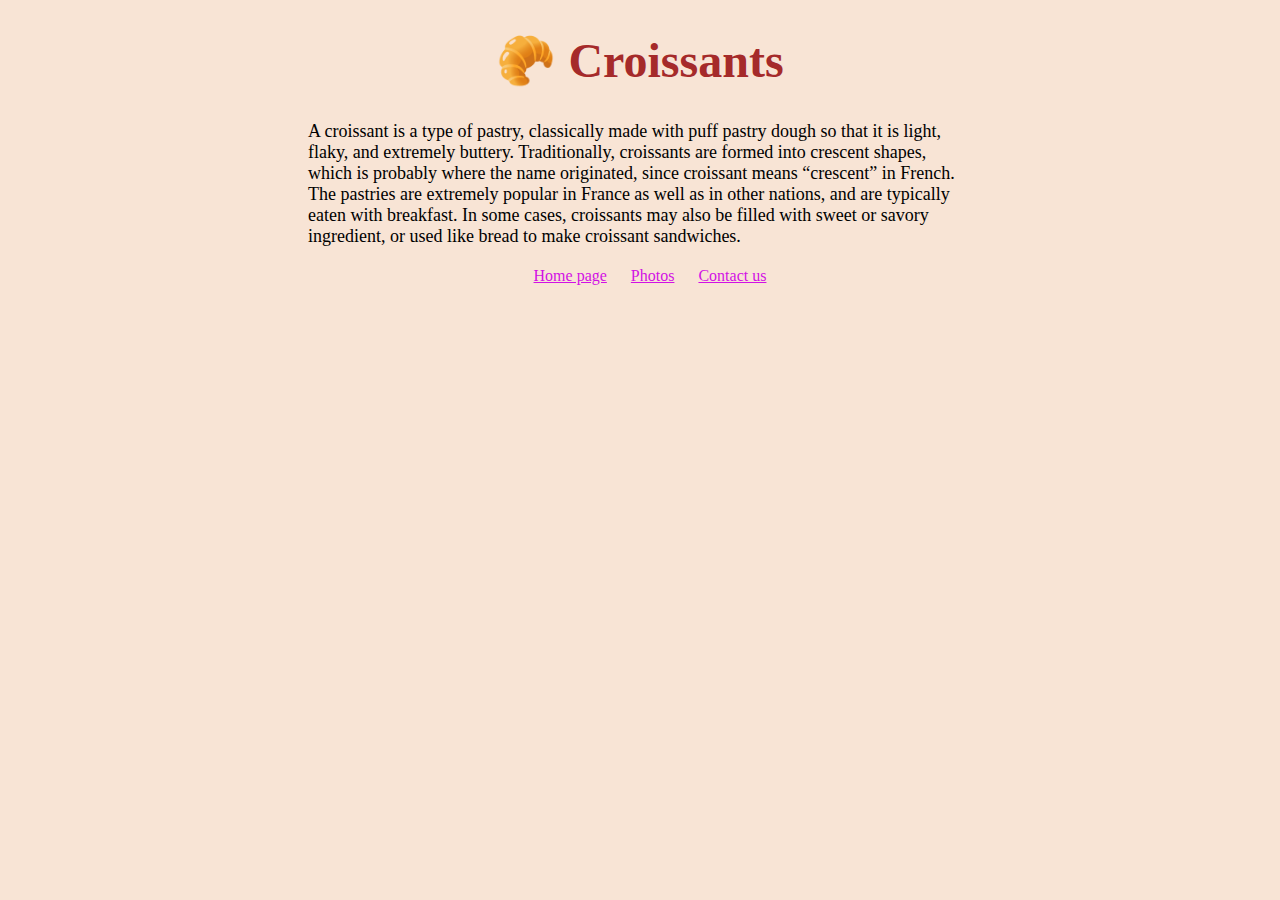
<file: index.html>
<!DOCTYPE html>
<html lang="en">
  <head>
    <meta charset="UTF-8" />
    <meta http-equiv="X-UA-Compatible" content="IE=edge" />
    <meta name="description" content="Our croisants for you!!!" />
    <meta name="viewport" content="width=device-width, initial-scale=1.0" />
    <title>Homepage</title>
    <link rel="stylesheet" href="./styles/app.css" />
  </head>
  <body>
    <h1>🥐 Croissants</h1>
    <p>
      A croissant is a type of pastry, classically made with puff pastry dough
      so that it is light, flaky, and extremely buttery. Traditionally,
      croissants are formed into crescent shapes, which is probably where the
      name originated, since croissant means “crescent” in French. The pastries
      are extremely popular in France as well as in other nations, and are
      typically eaten with breakfast. In some cases, croissants may also be
      filled with sweet or savory ingredient, or used like bread to make
      croissant sandwiches.
    </p>
    <div class="links">
      <a href="./index.html" title="Home page">Home page</a>
      <a href="./photos.html" title="croissant`s photos">Photos</a>
      <a href="./contact.html" title="contact croissant.com">Contact us</a>
    </div>
  </body>
</html>
</file>
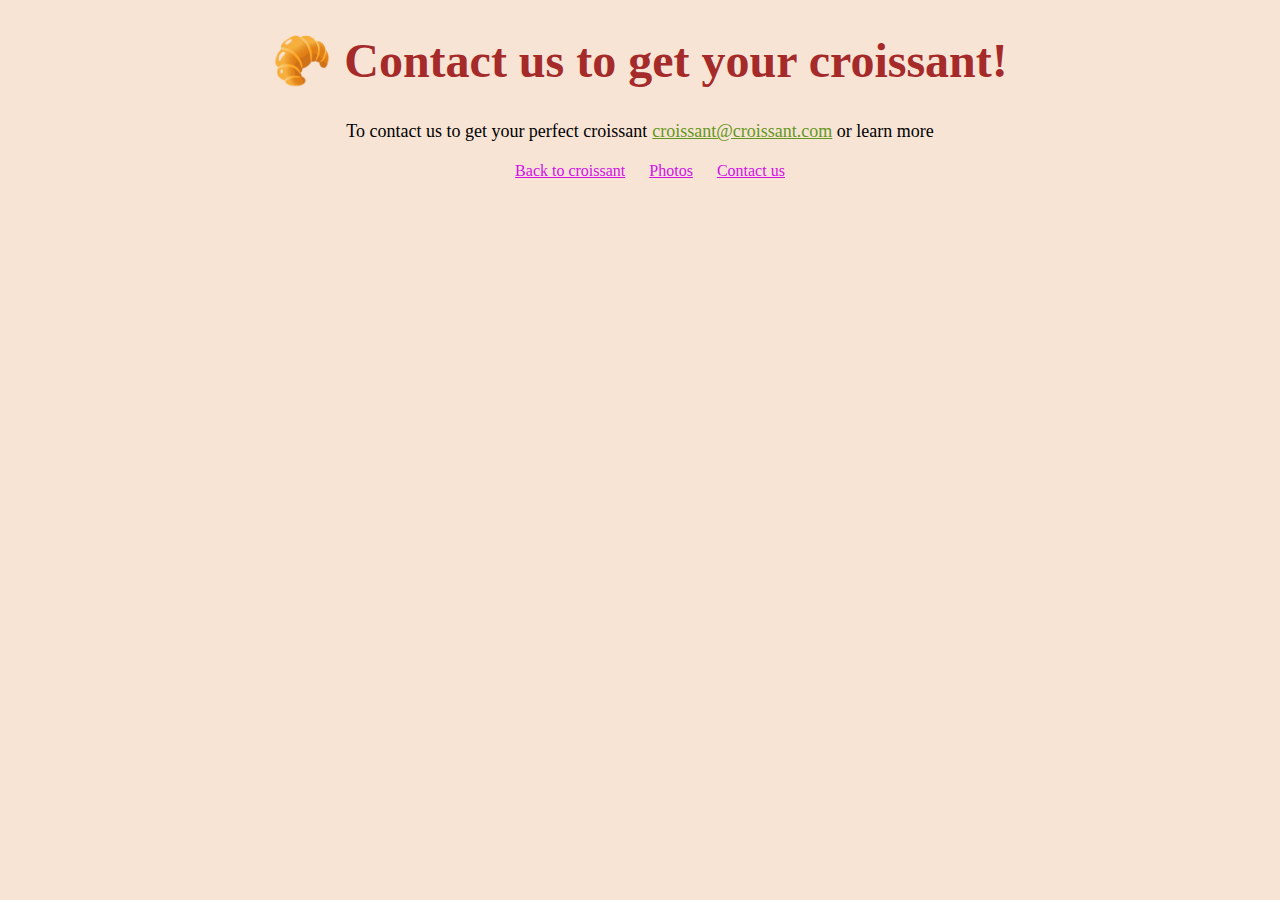
<file: contact.html>
<!DOCTYPE html>
<html lang="en">
  <head>
    <meta charset="UTF-8" />
    <meta http-equiv="X-UA-Compatible" content="IE=edge" />
    <meta
      name="description"
      content="Contact us and we help you to choose right croissant for you!"
    />
    <meta name="viewport" content="width=device-width, initial-scale=1.0" />
    <title>Contacts</title>
    <link rel="stylesheet" href="./styles/app.css" />
  </head>
  <body>
    <h1>🥐 Contact us to get your croissant!</h1>
    <p class="contact-us">
      To contact us to get your perfect croissant<a
        href="mailto:croissant@croissant.com"
        class="contact-mail"
        title="contact us by mail"
        >croissant@croissant.com</a
      >
      or learn more
    </p>
    <div class="links">
      <a href="./index.html" title="Home page">Back to croissant</a>
      <a href="./photos.html" title="croissant`s photos">Photos</a>
      <a href="./contact.html" title="contact croissant.com">Contact us</a>
    </div>
  </body>
</html>
</file>
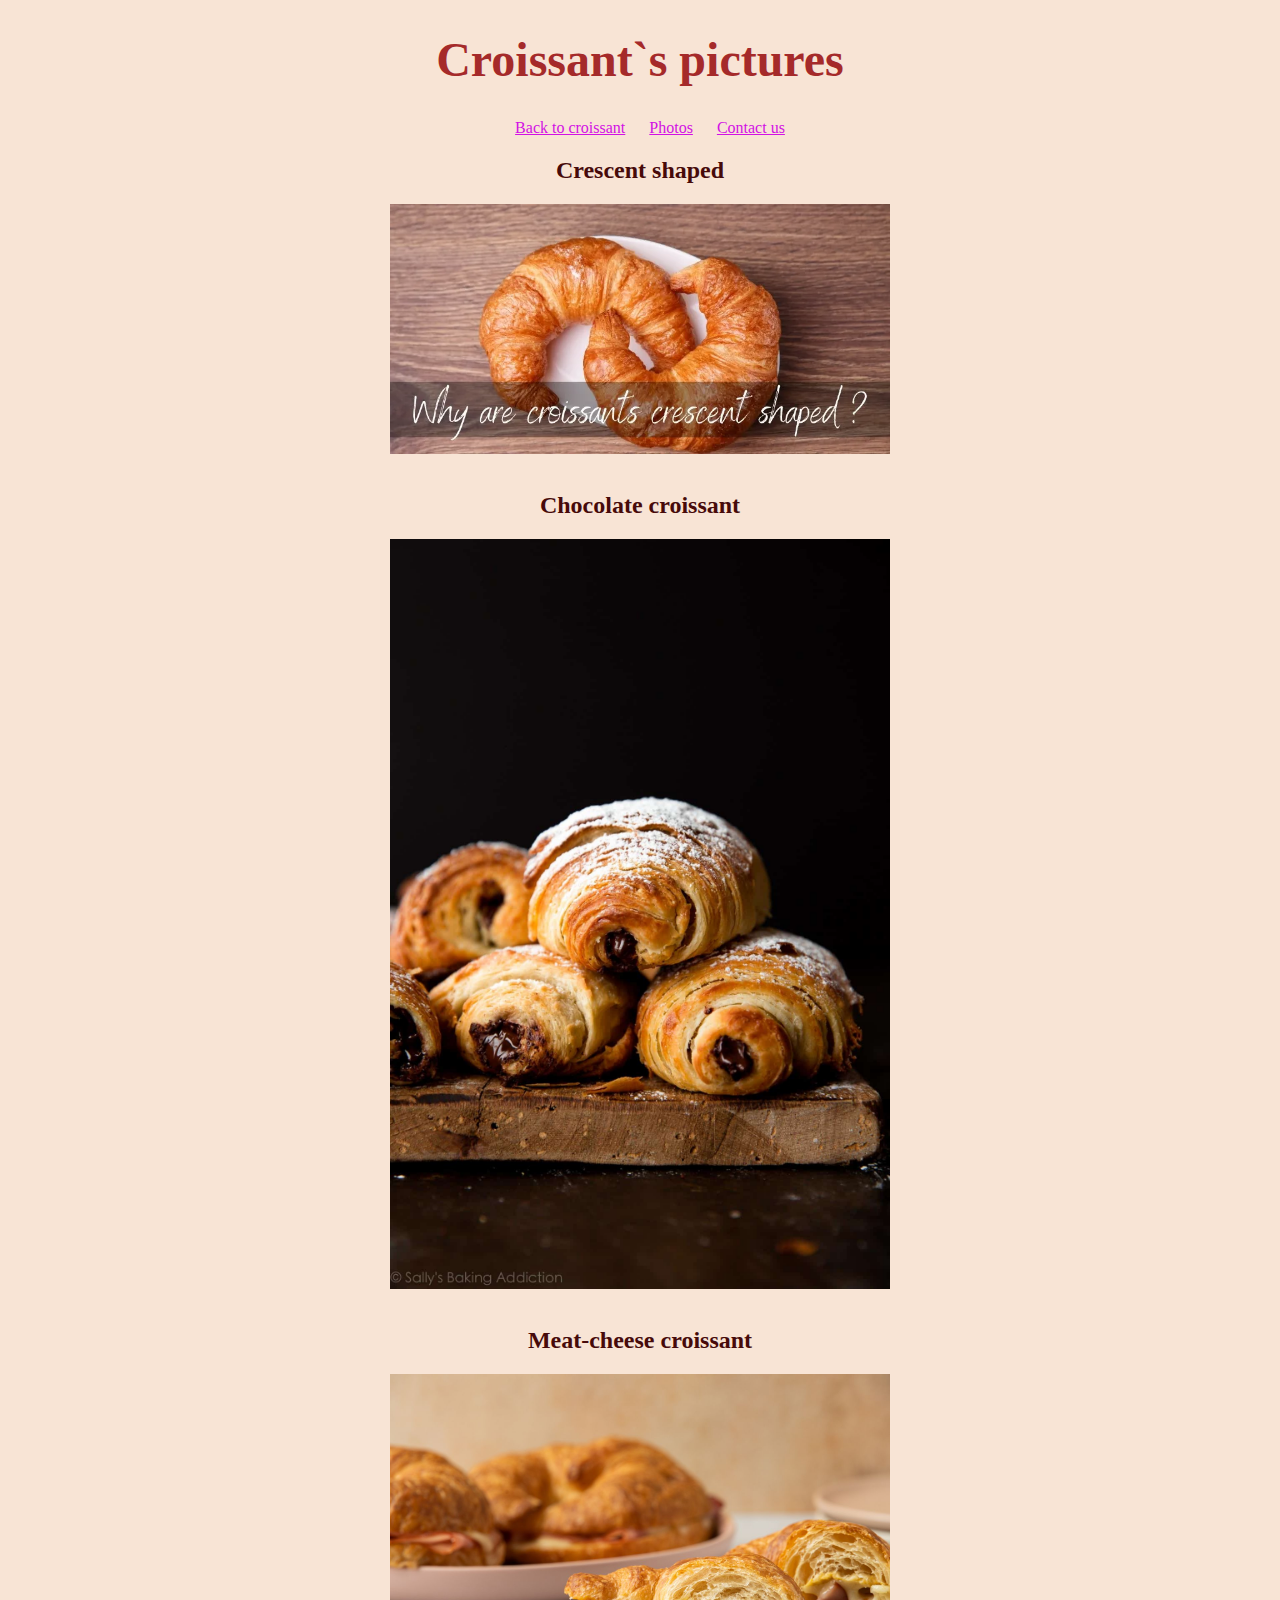
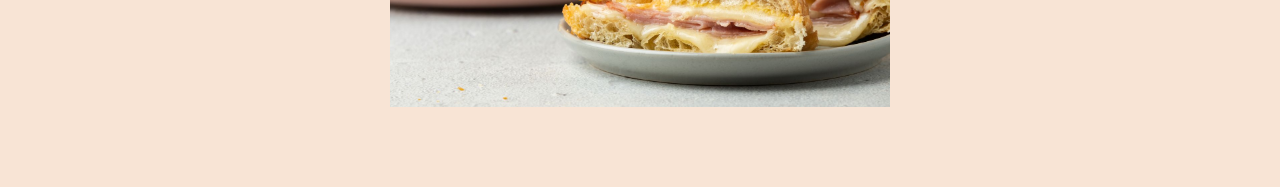
<file: photos.html>
<!DOCTYPE html>
<html lang="en">
  <head>
    <meta charset="UTF-8" />
    <meta http-equiv="X-UA-Compatible" content="IE=edge" />
    <meta
      name="description"
      content="Croissant`s photos to make your choose easier"
    />
    <meta name="viewport" content="width=device-width, initial-scale=1.0" />
    <title>Photos</title>
    <link rel="stylesheet" href="./styles/app.css" />
  </head>
  <body>
    <h1>Croissant`s pictures</h1>
    <div class="links">
      <a href="./index.html" title="Home page">Back to croissant</a>
      <a href="./photos.html" title="croissant`s photos">Photos</a>
      <a href="./contact.html" title="contact croissant.com">Contact us</a>
    </div>
    <h2>Crescent shaped</h2>
    <img src="./images/croissant-crescent-1.jpg.webp" alt="just croissant" />
    <br />
    <h2>Chocolate croissant</h2>
    <img src="./images/chocolate-croissants-2.jpg" alt="Chocolate croissant" />
    <br />
    <h2>Meat-cheese croissant</h2>
    <img
      src="./images/ham-and-cheese-croissant-10-eda90269990e47729363f61a0839c0e9.jpg"
      alt="bacon&cheese croissant"
    />
    <br />

    <br />
    <br />
    <br />
  </body>
</html>
</file>
<file: styles/app.css>
body {
  background: rgb(248, 228, 213);
}

h1 {
  text-align: center;
  font-size: 48px;
  color: brown;
}

h2 {
  text-align: center;
  color: rgb(71, 10, 10);
}

p {
  margin: 20px 300px;
  font-size: 18px;
}

a {
  margin-left: 20px;
  color: rgb(210, 17, 228);
}

img {
  display: block;
  margin: 0 auto;
  width: 500px;
}

.links {
  display: block;
  text-align: center;
}

.contact-us {
  display: block;
  text-align: center;
}

.contact-mail {
  margin-left: 5px;
  color: rgb(100, 151, 33);
}

span {
  text-align: center;
  font-size: 22px;
  color: red;
}
</file>
